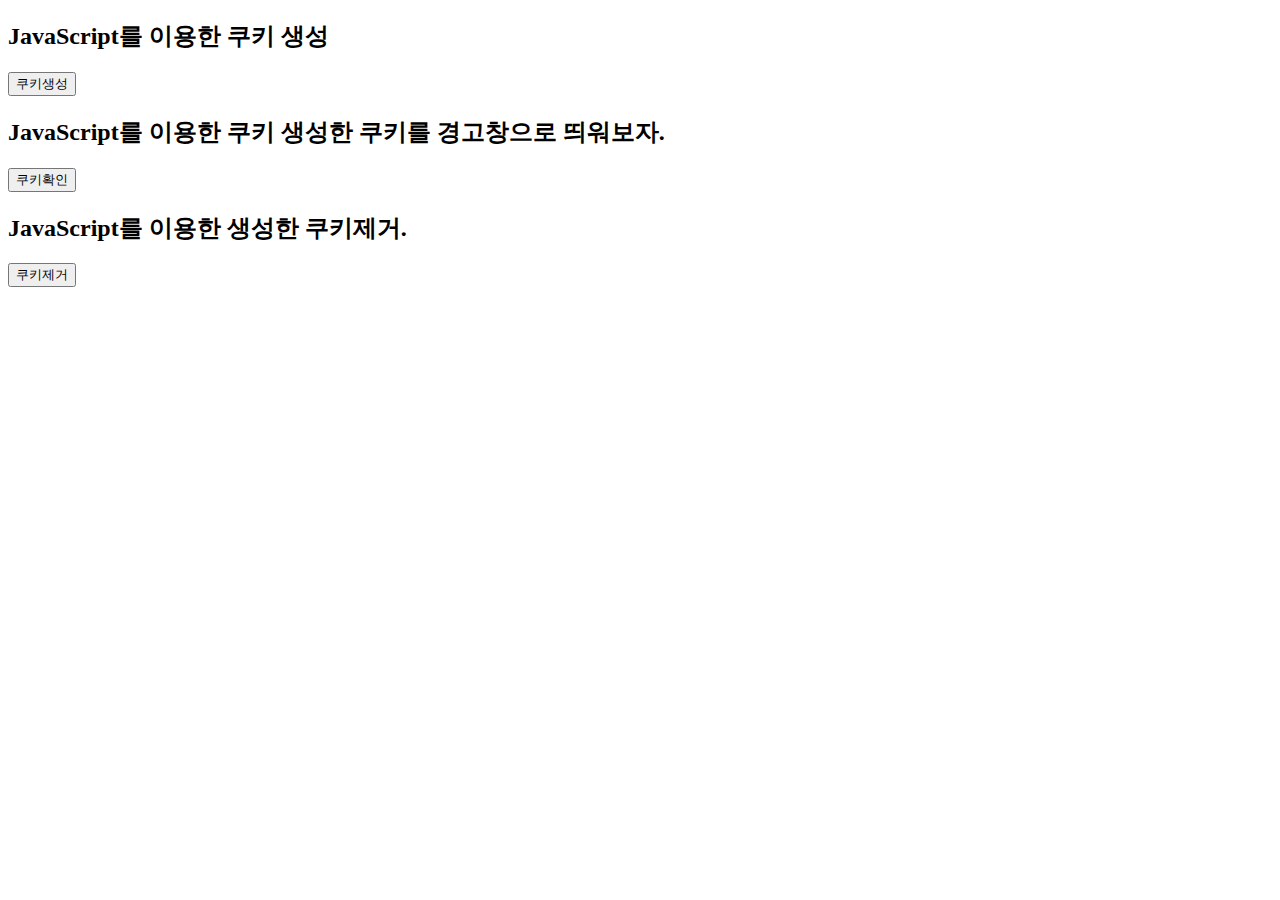
<file: src/main/resources/static/all_cookie.html>
<!DOCTYPE html>
<html>
<head>
<meta charset="EUC-KR">
<title>Insert title here</title>
<script type="text/javascript">

function cookieNew() {
// ������ ����
var date = new Date();
date.setDate(date.getDate() + 7);

var willCookie = "";
willCookie += "CookieName=Value;";
willCookie += "expires=" + date.toUTCString();

// ��Ű�� �ִ´�.
document.cookie = willCookie;
}

function cookieIdentify() {
    alert(document.cookie);
}


function cookieRemove() {

        // ������ �����Ѵ�.
        var date = new Date();
        date.setDate(date.getDate() - 1);

        var willCookie = "";
        willCookie += "CookieName=Value;";
        willCookie += "Expires=" + date.toUTCString();

        // ��Ű�� ����ִ´�.
        document.cookie = willCookie;

        // ����Ѵ�.
        alert(document.cookie);
    }
</script>
</head>
<body>
  <h2>JavaScript�� �̿��� ��Ű ����</h2>
      <input type="button" onClick="cookieNew();" value="��Ű����"/>
    <h2>JavaScript�� �̿��� ��Ű ������ ��Ű�� ���â���� �������.</h2>
    <input type="button" onClick="cookieIdentify();" value="��ŰȮ��"/>
    <h2>JavaScript�� �̿��� ������ ��Ű����.</h2>
    <input type="button" onClick="cookieRemove();" value="��Ű����"/>
</body>
</html>
</file>
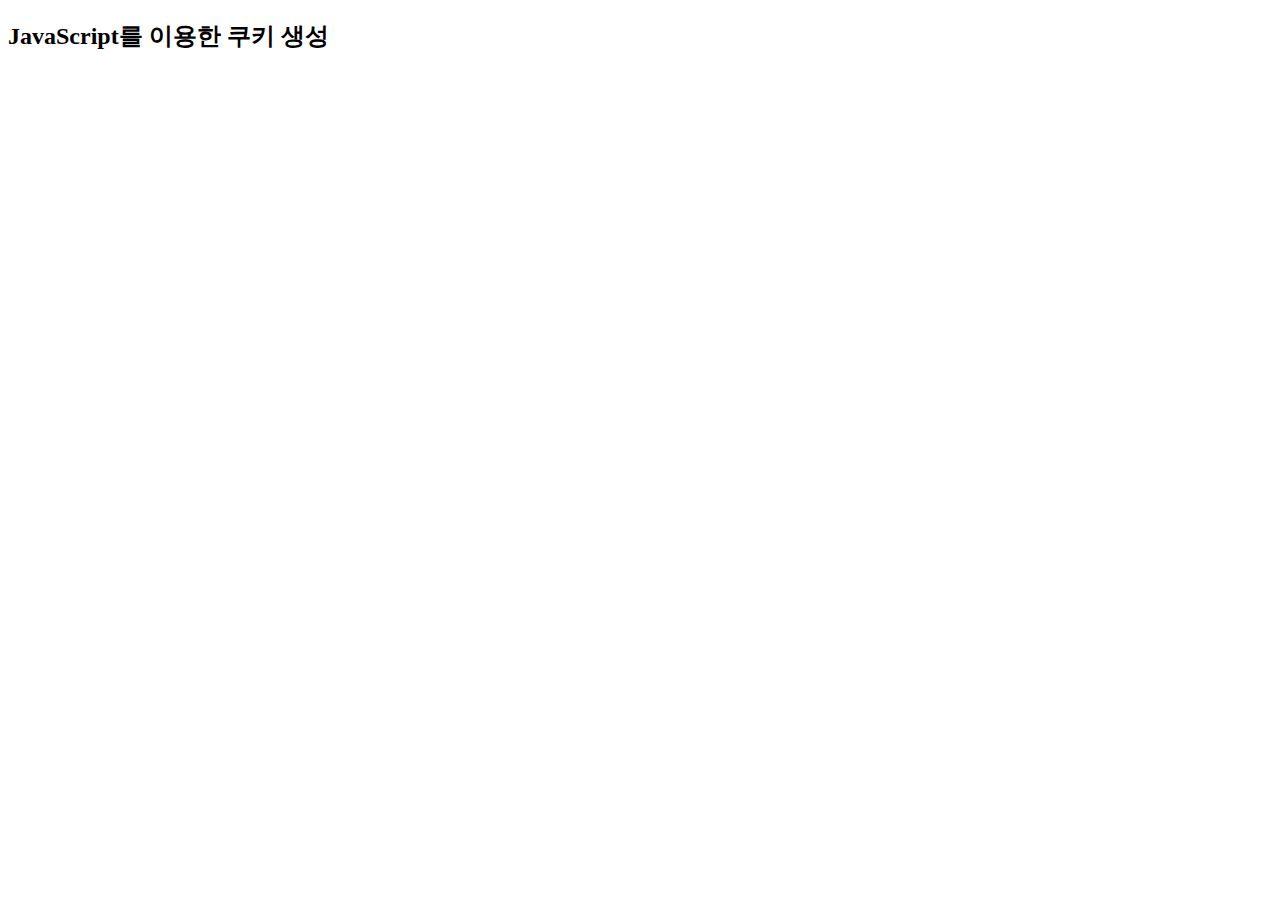
<file: src/main/resources/static/cookie.html>
<!DOCTYPE html>
<html>
<head>
<meta charset="EUC-KR">

<title>:: JavaScript ��Ű ���� ::</title>
<script type="text/javascript">

    // ������ ����
    var date = new Date();
    date.setDate(date.getDate() + 7);

    var willCookie = "";
    willCookie += "CookieName=Value;";
    willCookie += "expires=" + date.toUTCString();

    // ��Ű�� �ִ´�.
    document.cookie = willCookie;
</script>
</head>
<body>
  <h2>JavaScript�� �̿��� ��Ű ����</h2>
</body>
</html>
</file>
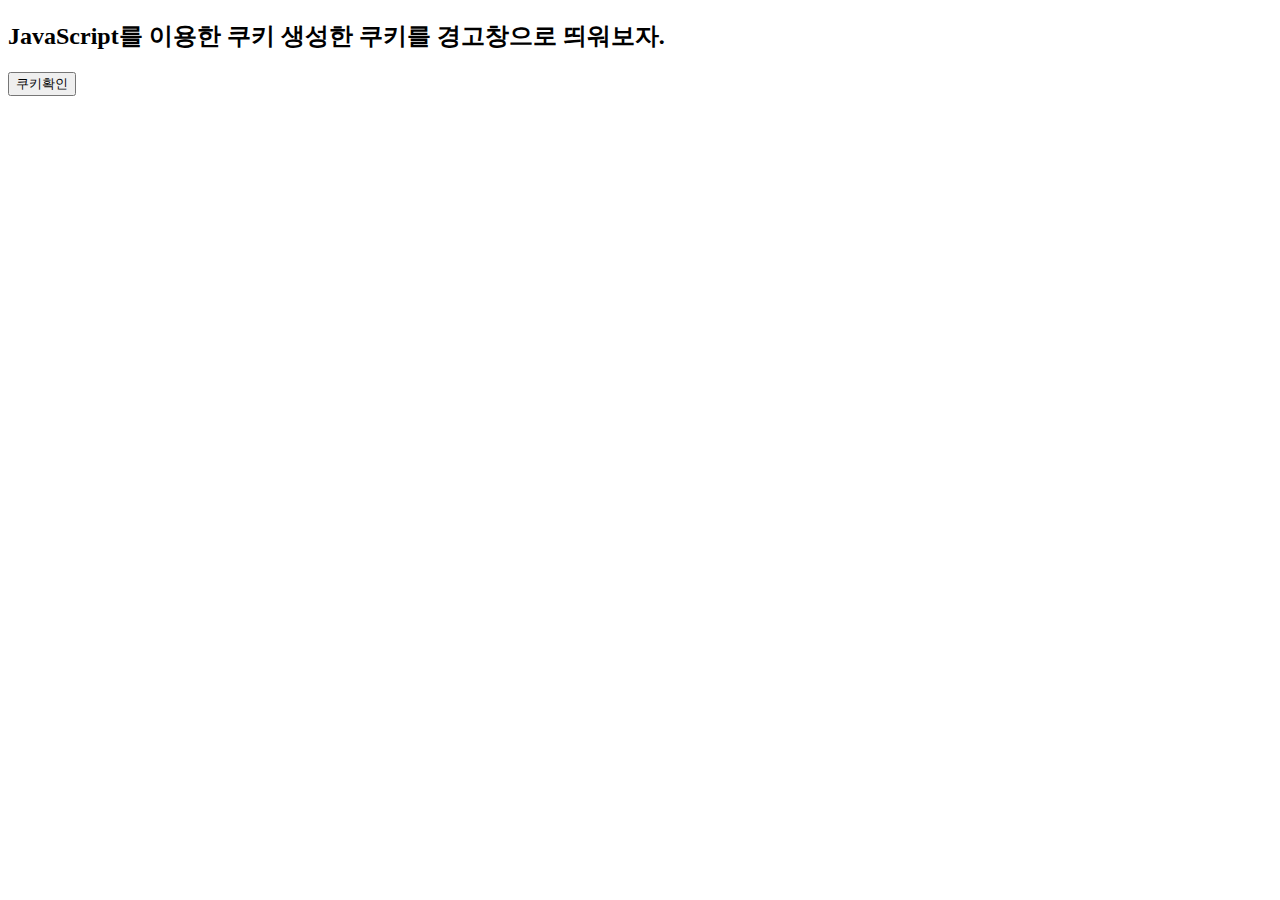
<file: src/main/resources/static/cookie_check.html>
<!DOCTYPE html>
<html>
<head>
<meta charset="EUC-KR">

<title>:: JavaScript ��Ű Ȯ�� ::</title>
<script type="text/javascript">
    function cookieIdentify() {
            alert(document.cookie);
    }
</script>
</head>
<body>
    <h2>JavaScript�� �̿��� ��Ű ������ ��Ű�� ���â���� �������.</h2>
    <input type="button" onClick="cookieIdentify();" value="��ŰȮ��"/>
</body>
</html>
</file>
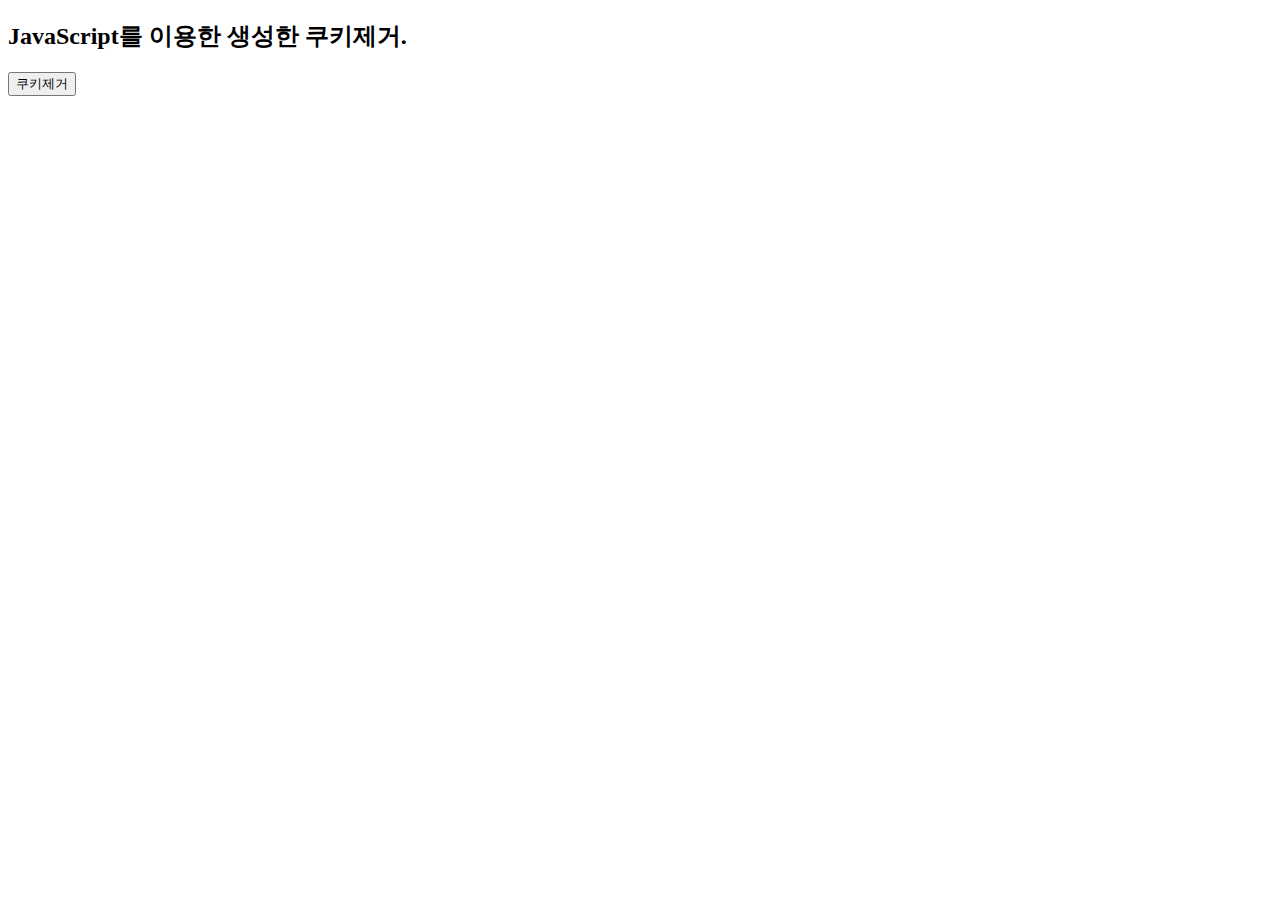
<file: src/main/resources/static/cookie_remove.html>
<!DOCTYPE html>
<html>
<head>
<meta charset="EUC-KR">
<title>:: JavaScript ��Ű ���� ::</title>
<script type="text/javascript">
    function cookieRemove() {

        // ������ �����Ѵ�.
        var date = new Date();
        date.setDate(date.getDate() - 1);

        var willCookie = "";
        willCookie += "CookieName=Value;";
        willCookie += "Expires=" + date.toUTCString();

        // ��Ű�� ����ִ´�.
        document.cookie = willCookie;

        // ����Ѵ�.
        alert(document.cookie);
    }
</script>
</head>
<body>
    <h2>JavaScript�� �̿��� ������ ��Ű����.</h2>
    <input type="button" onClick="cookieRemove();" value="��Ű����"/>
</body>
</html>
</file>
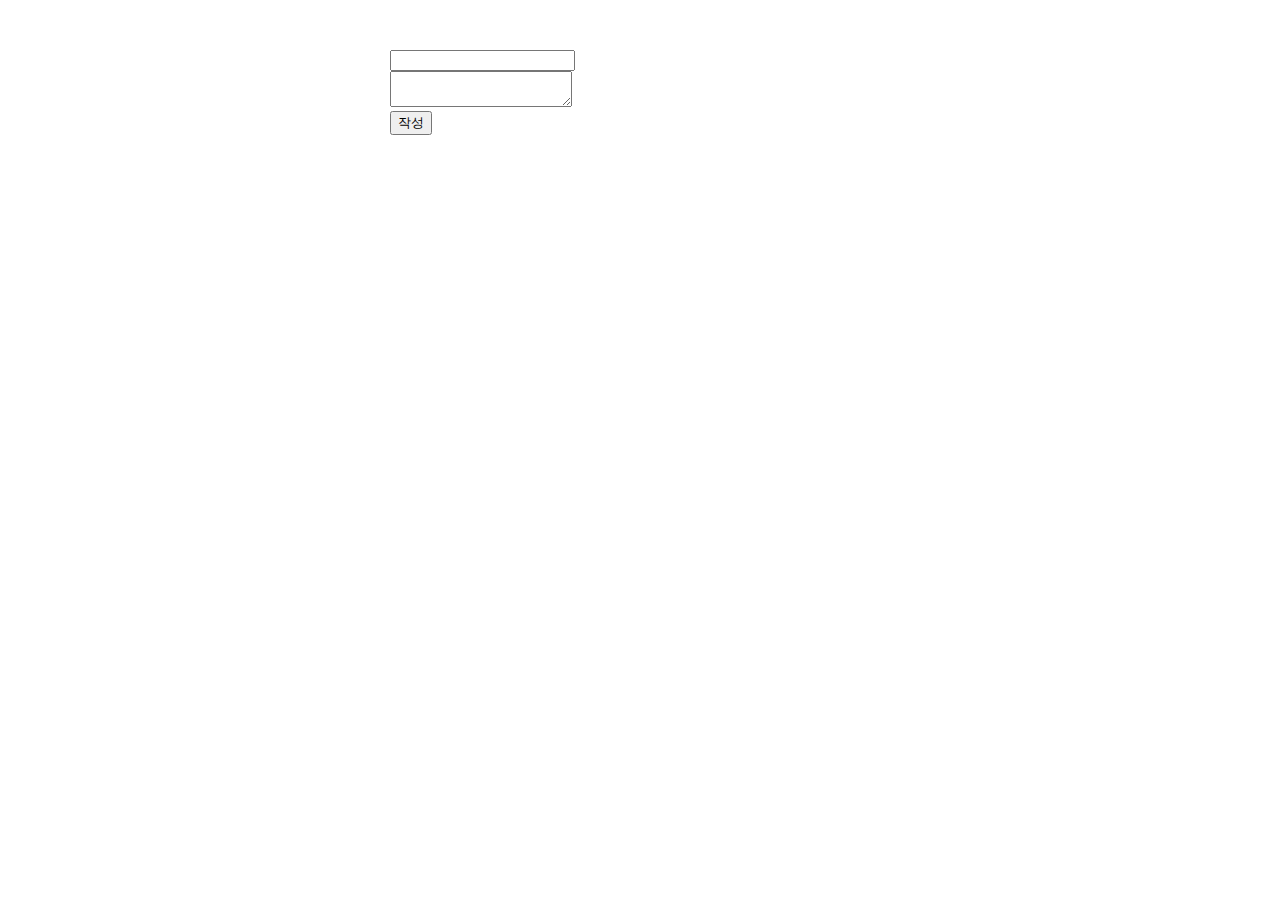
<file: src/main/resources/templates/boardwrite.html>
<!DOCTYPE html>
<html>
<head>
<meta charset="utf-8">
<title>게시물 작성 폼 here</title>
</head>
<style> 
    .layout {
     width :500px;
     margin : 0 auto;
     margin-top : 50px;
    }
    
    .layout *input, *textarea {
    width : 100%;
    box-sizing : border-box;
    margin-top : 10px;
    }
    
</style> 

<body>
<div class="layout">
    <input type="text"><br>
    <textarea> </textarea><br>
    <button>작성</button>

</div>
</body>
</html>
</file>
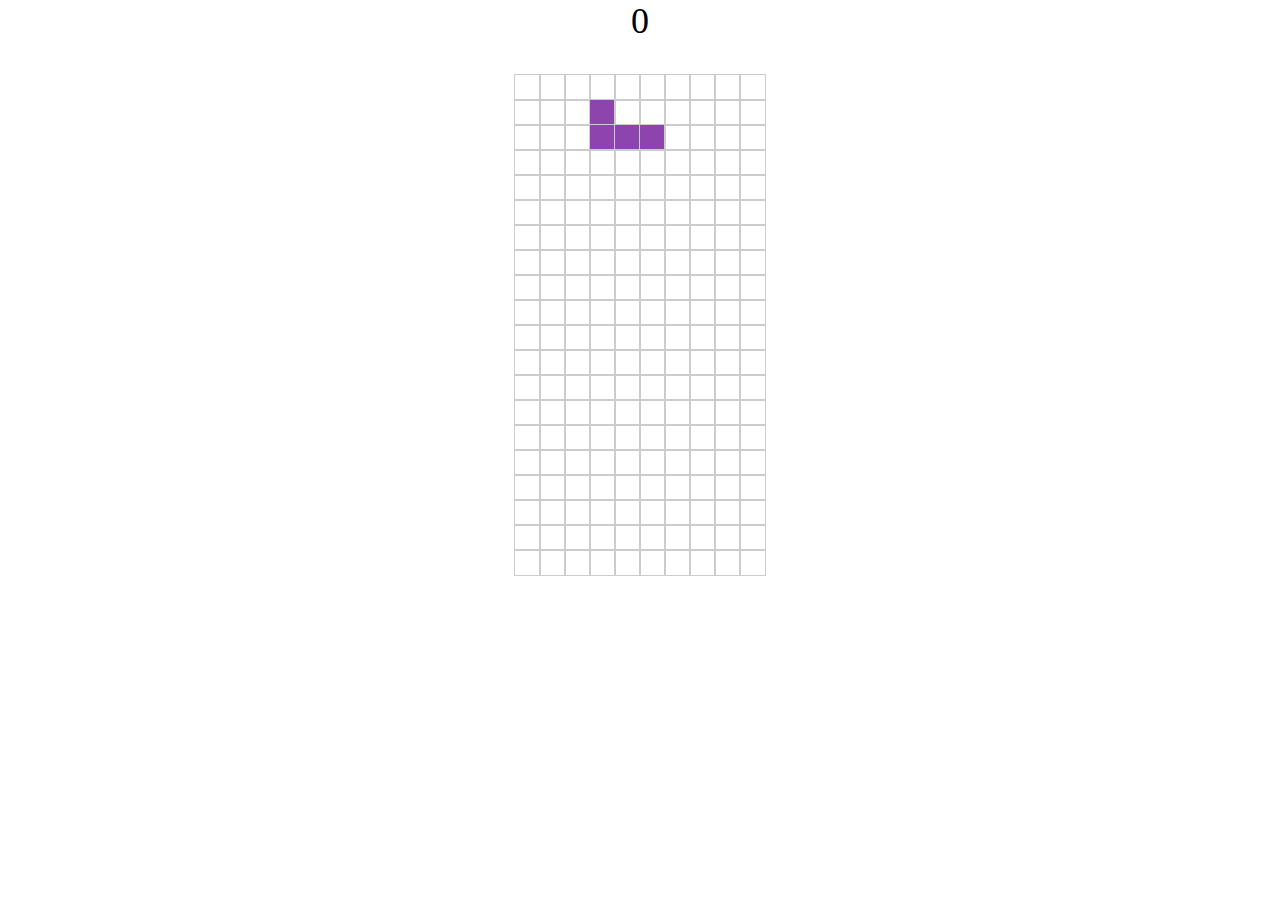
<file: src/main/resources/static/tetris/tetris.html>
<!DOCTYPE html>
<html lang="en">
<head>
    <meta charset="UTF-8">
    <meta http-equiv="X-UA-Compatible" content="IE=edge">
    <meta name="viewport" content="width=device-width, initial-scale=1.0">
    <title>테트리스        
    </title>
    <link rel="stylesheet" href="css/style.css">

</head>
<body>
    <div class="wrapper">
        <div class="game-text">
            <span>게임종료</span>
            <button>다시시작!!!</button>
        </div>
        <div class="score"> 0 </div>
        <div class="playground">
            <ul></ul>
        </div>

        
    </div>
    <script src = "js/tetris.js" type="module"> </script>
    
</body>
</html>
</file>
<file: src/main/resources/static/tetris/css/style.css>
* {
    margin : 0;
    padding : 0;
}

ul {
    list-style : none;
}

body {
    height: 100%;
    overflow: hidden;

}

.game-text {
    display: none;
    justify-content: center;
    align-items: center;
    flex-direction: column;
    position: fixed;
    width: 100%;
    height: 100%;
    background: rgba(0,0,0,0.7);
    left : 0;
    top : 0;
    color : #fff;
    font-size: 50px;   

}
.game-text > button {
    padding: 0.5 rem 1rem;
    color  : #fff;
    background: salmon;
    border : none;
    cursor: pointer;
}

.score {
    text-align: center;
    font-size: 36px;
    margin-bottom: 2rem;
}

.playground  > ul {
    border : 1px solid #333;
    width : 250px;
    margin : 0 auto;
}
.playground  > ul > li {
    width: 100%;
    height: 25px;
}
.playground  > ul > li > ul {
    display: flex;    
}


.playground  > ul > li > ul > li {
    width: 25px;
    height: 25px;
    outline: 1px solid  #ccc;
}

.bar { 
    background:   salmon;

}
.tree { 
    background:  #67c23a;

}
.zee { 
    background:  #e6a23c;

}
.zee2 { 
    background:  red;

}
.elLeft { 
    background:  #8e44ad;

}
.elRight { 
    background:  #16a085;

}
.squere { 
    background:  #2c82c9;

}
</file>
